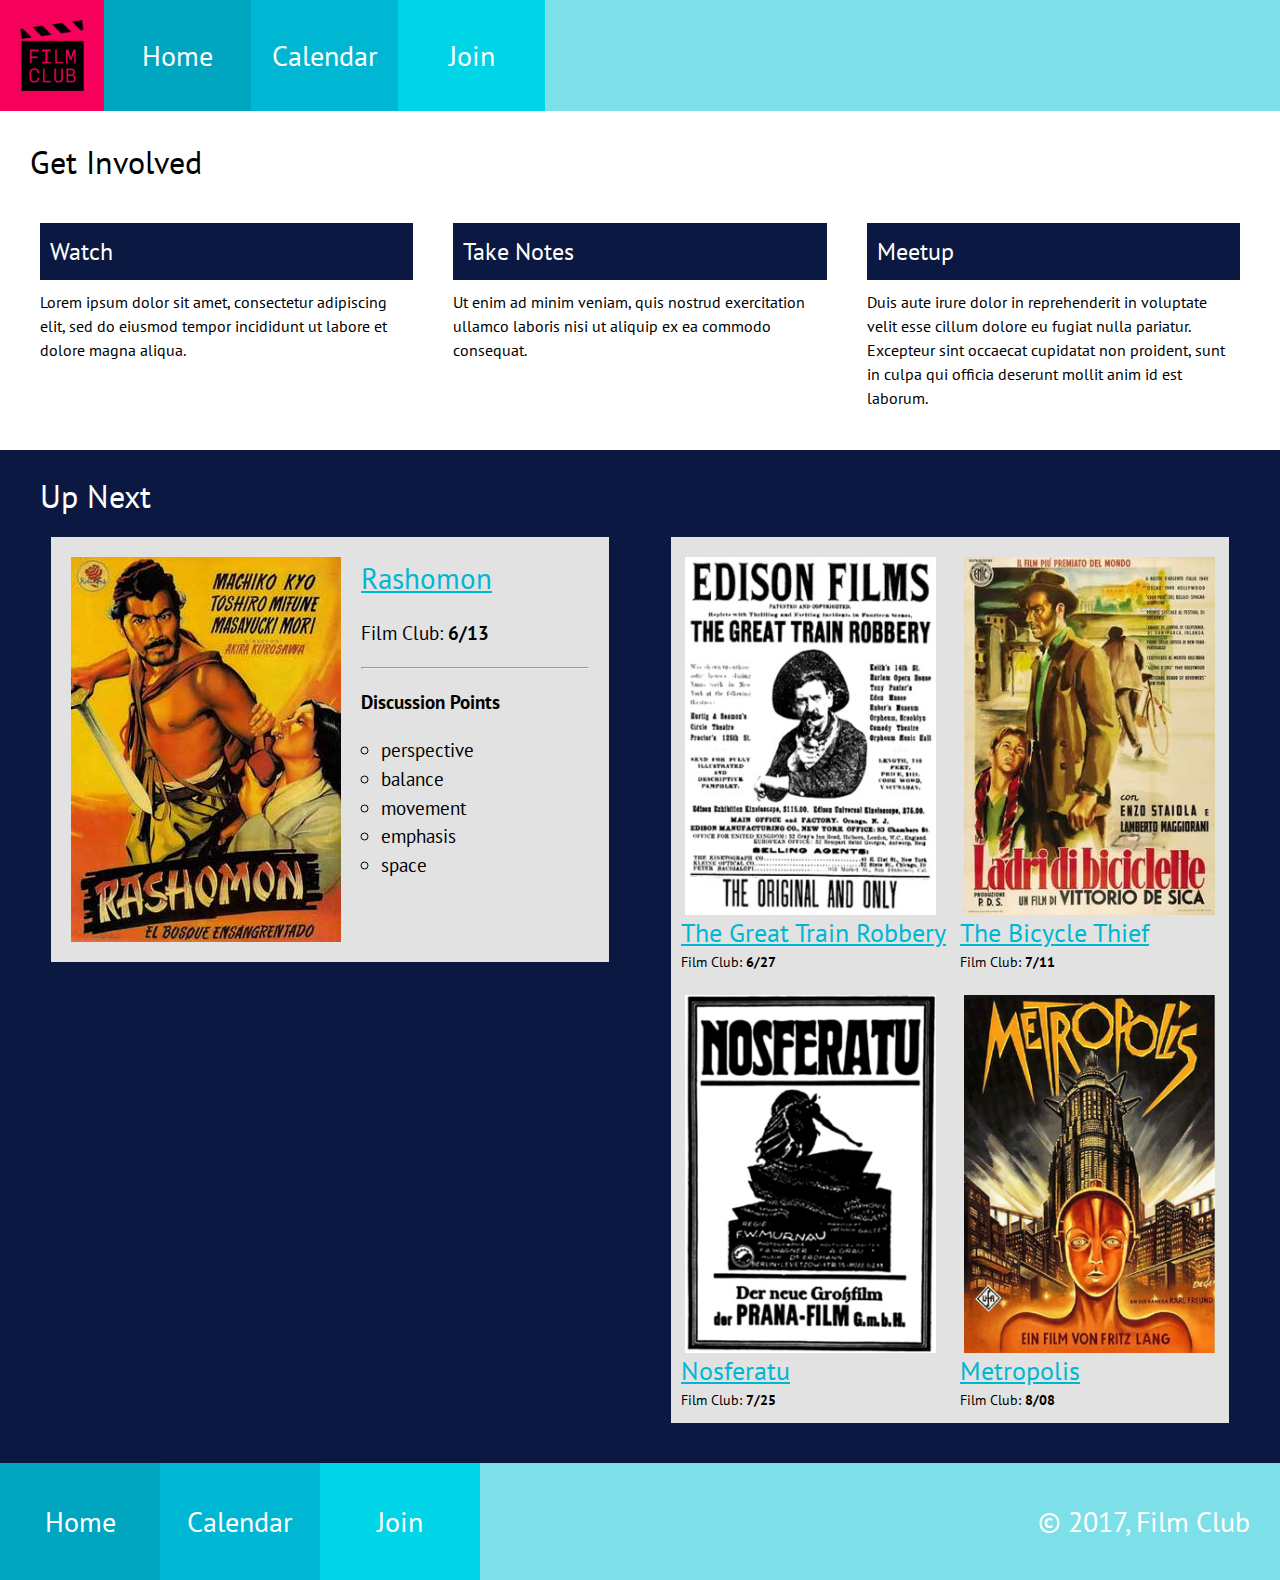
<file: index.html>
<!DOCTYPE html>
<html>

<head>
  <meta charset="utf-8">
  <title>Film Club</title>
  <link rel="stylesheet" href="css/main.css" />
  <link href="https://fonts.googleapis.com/css?family=PT+Sans:400,700" rel="stylesheet">
</head>

<body>
  <!-- text: #0B1942
    inline link: #00B7D3
    h2 background: #0B1942
    h2 color: #FFFFFF
    logo background: #F5005B
    navigation background: #7DDFE8
    navigation link color: #FFFFFF
    "Home" nav link background: #00A5BF
    "Calendar" nav link background: #00B7D3
    "Join" nav link background: #00D5E7
    "Up Next" background: #0B1942
    "Up Next" card background #E2E2E2
    calendar background and treatments: #0B1942
    calendar highlighted day: #F5005B
    button background: #F5005B
    copyright text: #FFFFFF -->
  <div class="navbar" id="top-menu">
    <img src="images/filmclub.png" id="nav-icon" alt="Film Club Icon" />
    <div class="nav-menu">
      <a class="nav-item" href="index.html">
        <p>Home</p>
      </a>
      <a class="nav-item" href="calendar/index.html">
        <p>Calendar</p>
      </a>
      <a class="nav-item" href="join/index.html">
        <p>Join</p>
      </a>
      <div class="empty-bar">

      </div>
    </div>
  </div>
  <div class="part-1">
    <div class="part-1-head">
      <p>
        Get Involved
      </p>
    </div>
    <section class="part-1-body">
      <div class="sec-wrap">
        <div class="section-subhead" id="sub1">
          <p>Watch</p>
        </div>
        <article>
          Lorem ipsum dolor sit amet, consectetur adipiscing elit, sed do eiusmod tempor incididunt ut labore et dolore magna aliqua.
        </article>
      </div>
      <div class="sec-wrap">
        <div class="section-subhead">
          <p>Take Notes</p>
        </div>
        <article>
          Ut enim ad minim veniam, quis nostrud exercitation ullamco laboris nisi ut aliquip ex ea commodo consequat.
        </article>
      </div>
      <div class="sec-wrap">
        <div class="section-subhead">
          <p>Meetup</p>
        </div>
        <article>
          Duis aute irure dolor in reprehenderit in voluptate velit esse cillum dolore eu fugiat nulla pariatur. Excepteur sint occaecat cupidatat non proident, sunt in culpa qui officia deserunt mollit anim id est laborum.
        </article>
      </div>
    </section>
  </div>
  <div class="part-2">
    <section class="part-2-body">
      <div class="section-subhead" id="sub2">
        <p>Up Next</p>
      </div>
      <div class="part-2-wrap">
        <div class="spotlight">
          <img src="images/rashomon-poster.jpg" alt="Rashomon" id="rashomon" />
          <div class="spot-section">
            <a href="https://www.youtube.com/watch?v=7QTrx3YNz7A&t=8s">Rashomon</a>
            <p>
              Film Club: <b>6/13</b>
            </p>
            <hr />
            <p>
              <b>Discussion Points</b>
            </p>
            <ul class="discuss">
              <li>perspective</li>
              <li>balance</li>
              <li>movement</li>
              <li>emphasis</li>
              <li>space</li>
            </ul>
          </div>
        </div>
        <div class="next-grid">
          <div class="grid-item">

            <img src="images/great-train-poster.jpg" alt="The Great Train Robbery" id="train" />
            <a href="https://www.youtube.com/watch?v=zuto7qWrplc">The Great Train Robbery</a>
            <p>Film Club: <b>6/27</b></p>
          </div>
          <div class="grid-item">

            <img src="images/bicycle-thief-poster.jpg" alt="The Bicycle Thief" id="bike" />
            <a href="https://www.youtube.com/watch?v=H3jnzXX9mXs">The Bicycle Thief</a>
            <p>Film Club: <b>7/11</b></p>
          </div>
          <div class="grid-item">

            <img src="images/nosferatu-poster.jpg" alt="Nosferatu" id="nosferatu" />
            <a href="https://www.youtube.com/watch?v=FC6jFoYm3xs">Nosferatu</a>
            <p>Film Club: <b>7/25</b></p>
          </div>
          <div class="grid-item">

            <img src="images/metropolis-poster.jpg" alt="Metropolis" id="metro" />
            <a href="https://www.youtube.com/watch?v=FC6jFoYm3xs">Metropolis</a>
            <p>Film Club: <b>8/08</b></p>
          </div>
        </div>
      </div>
  </div>
  </section>

</body>
<div class="foot">
  <div class="navbar" id="bot-menu">
    <div class="nav-menu">
      <a class="nav-item" href="index.html">
        <p>Home</p>
      </a>
      <a class="nav-item" href="calendar/index.html">
        <p>Calendar</p>
      </a>
      <a class="nav-item" href="join/index.html">
        <p>Join</p>
      </a>
      <div class="copy">
        <p>&copy 2017, Film Club</p>
      </div>
    </div>
  </div>
</div>

</html>
</file>
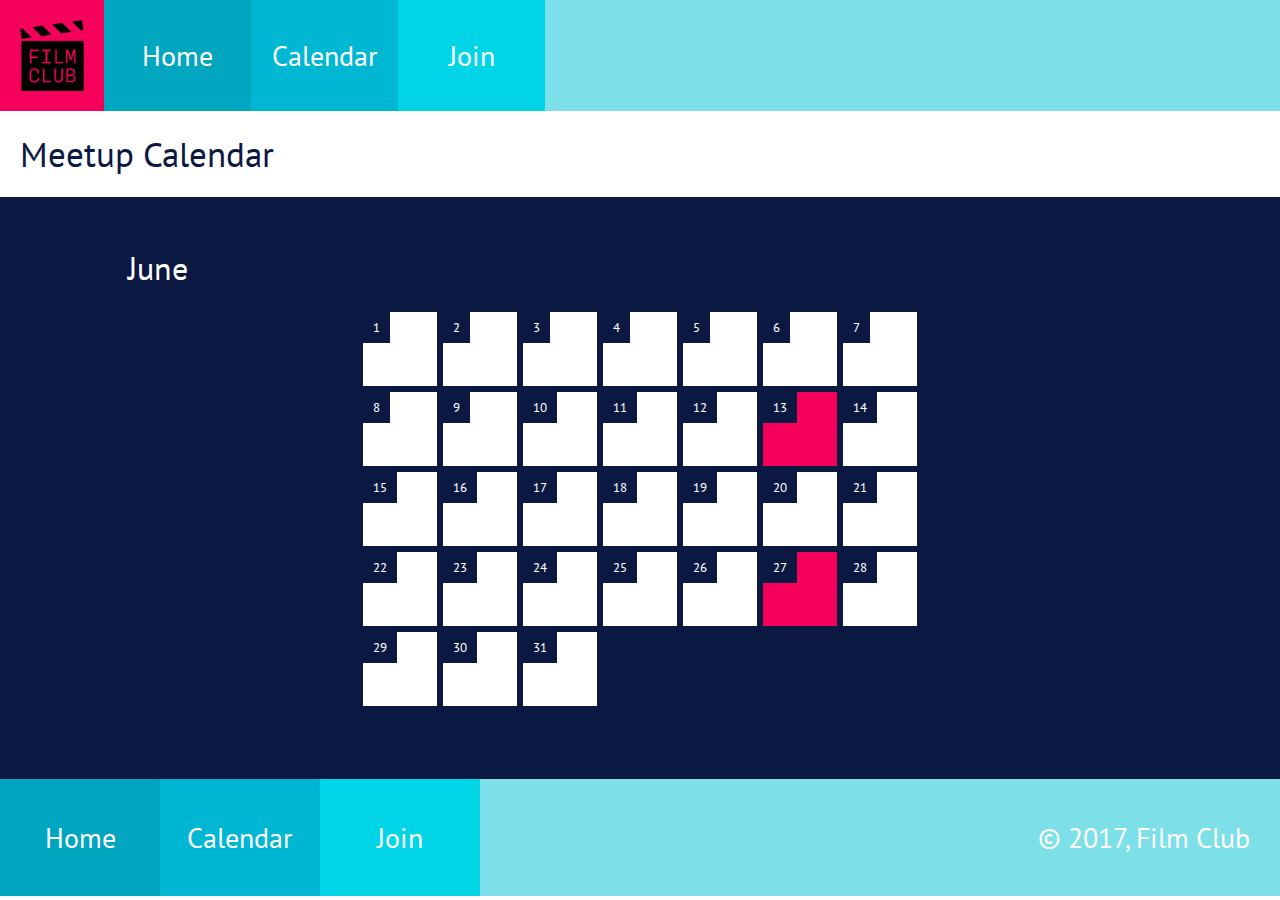
<file: calendar/index.html>
<!DOCTYPE html>
<html>

<head>
  <meta charset="utf-8">
  <title>Film Club - Calendar</title>
  <link rel="stylesheet" href="../css/main.css" />
  <link href="https://fonts.googleapis.com/css?family=PT+Sans:400,700" rel="stylesheet">
</head>

<body>
  <!-- text: #0B1942
    inline link: #00B7D3
    h2 background: #0B1942
    h2 color: #FFFFFF
    logo background: #F5005B
    navigation background: #7DDFE8
    navigation link color: #FFFFFF
    "Home" nav link background: #00A5BF
    "Calendar" nav link background: #00B7D3
    "Join" nav link background: #00D5E7
    "Up Next" background: #0B1942
    "Up Next" card background #E2E2E2
    calendar background and treatments: #0B1942
    calendar highlighted day: #F5005B
    button background: #F5005B
    copyright text: #FFFFFF -->
  <div class="navbar" id="top-menu">
    <img src="../images/filmclub.png" id="nav-icon" />
    <div class="nav-menu">
      <a class="nav-item" href="../index.html">
        <p>Home</p>
      </a>
      <a class="nav-item" href="../calendar/index.html">
        <p>Calendar</p>
      </a>
      <a class="nav-item" href="../join/index.html">
        <p>Join</p>
      </a>
      <div class="empty-bar">

      </div>
    </div>
  </div>
  <header class="c-header">
    Meetup Calendar
  </header>
  <div class="calendar">
    <header>June</header>

    <div class="month">
      <div class="week">
        <div class="day">
          <p>1</p>
        </div>
        <div class="day">
          <p>2</p>
        </div>
        <div class="day">
          <p>3</p>
        </div>
        <div class="day">
          <p>4</p>
        </div>
        <div class="day">
          <p>5</p>
        </div>
        <div class="day">
          <p>6</p>
        </div>
        <div class="day">
          <p>7</p>
        </div>

      </div>
      <div class="week">
        <div class="day">
          <p>8</p>
        </div>
        <div class="day">
          <p>9</p>
        </div>
        <div class="day">
          <p>10</p>
        </div>
        <div class="day">
          <p>11</p>
        </div>
        <div class="day">
          <p>12</p>
        </div>
        <div class="day red">
          <p>13</p>
        </div>
        <div class="day">
          <p>14</p>
        </div>
      </div>
      <div class="week">
        <div class="day">
          <p>15</p>
        </div>
        <div class="day">
          <p>16</p>
        </div>
        <div class="day">
          <p>17</p>
        </div>
        <div class="day">
          <p>18</p>
        </div>
        <div class="day">
          <p>19</p>
        </div>
        <div class="day">
          <p>20</p>
        </div>
        <div class="day">
          <p>21</p>
        </div>
      </div>
      <div class="week">
        <div class="day">
          <p>22</p>
        </div>
        <div class="day">
          <p>23</p>
        </div>
        <div class="day">
          <p>24</p>
        </div>
        <div class="day">
          <p>25</p>
        </div>
        <div class="day">
          <p>26</p>
        </div>
        <div class="day red">
          <p>27</p>
        </div>
        <div class="day">
          <p>28</p>
        </div>
      </div>
      <div class="week" id="week5">
        <div class="day">
          <p>29</p>
        </div>
        <div class="day">
          <p>30</p>
        </div>
        <div class="day">
          <p>31</p>
        </div>
      </div>
    </div>
  </div>

</body>
<div class="foot">
  <div class="navbar" id="bot-menu">
    <div class="nav-menu">
      <a class="nav-item" href="../index.html">
        <p>Home</p>
      </a>
      <a class="nav-item" href="../calendar/index.html">
        <p>Calendar</p>
      </a>
      <a class="nav-item" href="../join/index.html">
        <p>Join</p>
      </a>
      <div class="copy">
        <p>&copy 2017, Film Club</p>
      </div>
    </div>
  </div>
</div>

</html>
</file>
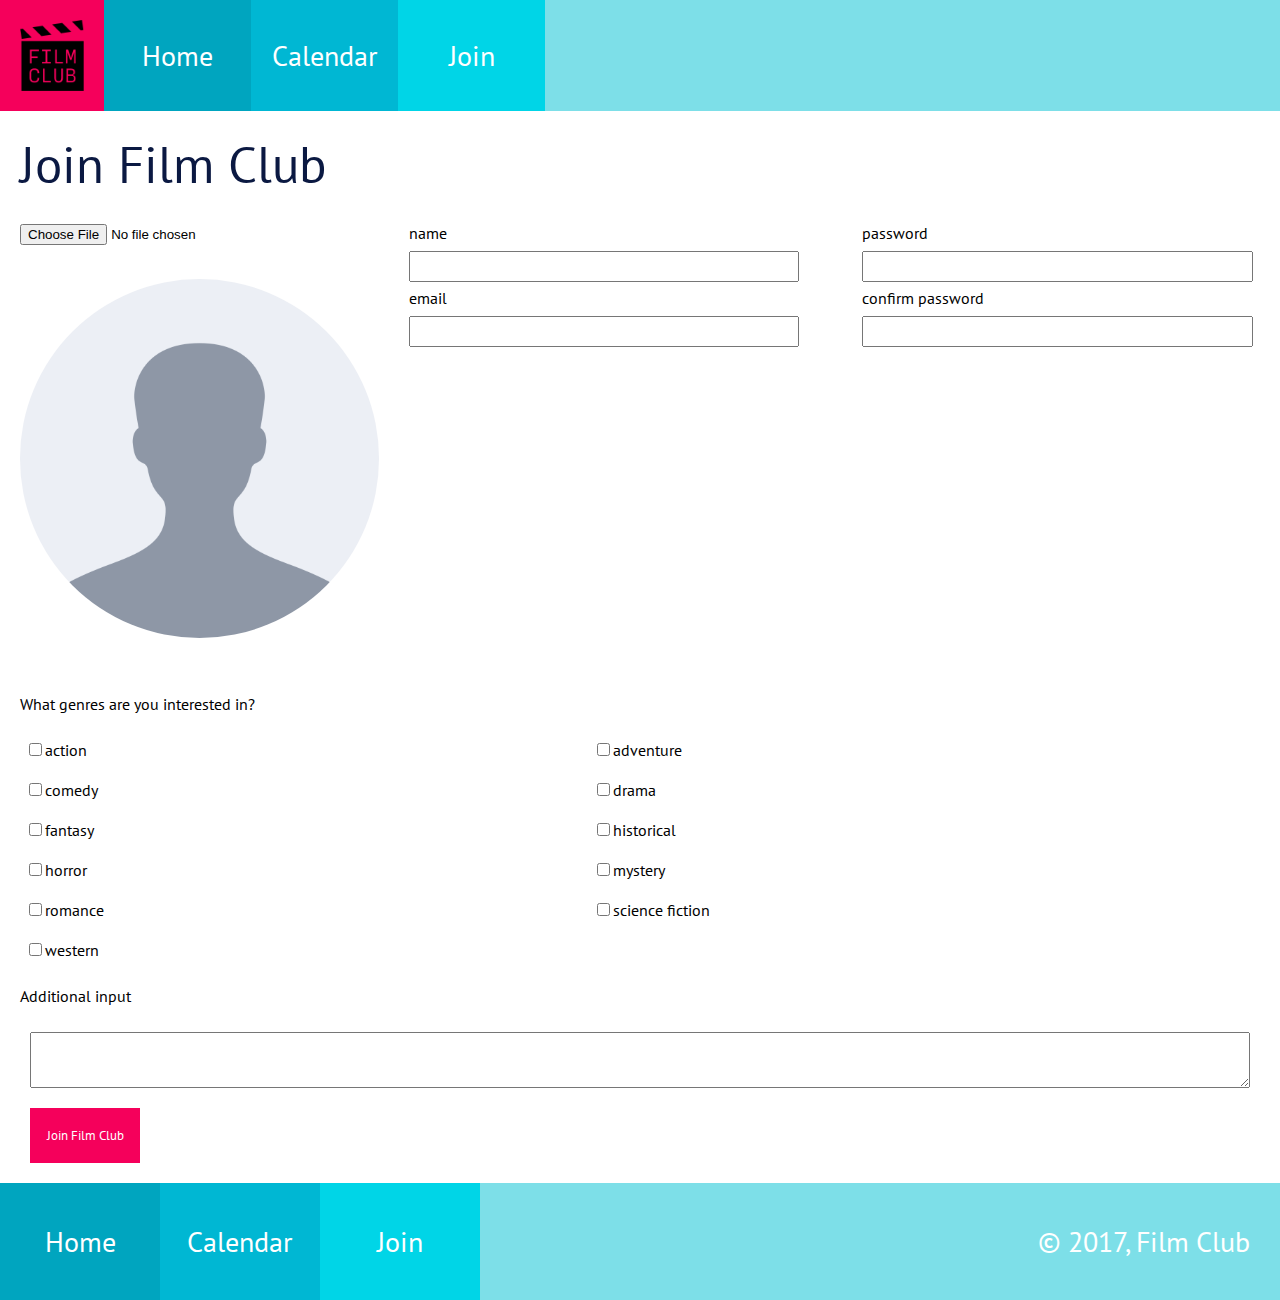
<file: join/index.html>
<!DOCTYPE html>
<html>

<head>
  <meta charset="utf-8">
  <title>Film Club - Join</title>
  <link rel="stylesheet" href="../css/main.css" />
  <link href="https://fonts.googleapis.com/css?family=PT+Sans:400,700" rel="stylesheet">
</head>

<body>
  <!-- text: #0B1942
    inline link: #00B7D3
    h2 background: #0B1942
    h2 color: #FFFFFF
    logo background: #F5005B
    navigation background: #7DDFE8
    navigation link color: #FFFFFF
    "Home" nav link background: #00A5BF
    "Calendar" nav link background: #00B7D3
    "Join" nav link background: #00D5E7
    "Up Next" background: #0B1942
    "Up Next" card background #E2E2E2
    calendar background and treatments: #0B1942
    calendar highlighted day: #F5005B
    button background: #F5005B
    copyright text: #FFFFFF -->
  <div class="navbar" id="top-menu">
    <img src="../images/filmclub.png" id="nav-icon" />
    <div class="nav-menu">
      <a class="nav-item" href="../index.html">
        <p>Home</p>
      </a>
      <a class="nav-item" href="../calendar/index.html">
        <p>Calendar</p>
      </a>
      <a class="nav-item" href="../join/index.html">
        <p>Join</p>
      </a>
      <div class="empty-bar">

      </div>
    </div>
  </div>
  <header class="join-header">
    Join Film Club
  </header>

  <form action="foo.bar" method="POST" id="form">
    <div class="pro-wrap">
      <div class="pro-item"><input type="file" name="profilepic" />
        <img src="../images/profile-placeholder.png" alt="Placeholder Profile Pic" id="placeholder" /></div>
      <div class="pro-item" id="pro-text">
        <div class="text-wrap"><label for="name">name</label>
          <input type="text" id="name" name="name" /><br>
          <label for="email">email</label>
          <input type="email" id="email" name="email" /><br></div>
        <div class="text-wrap"> <label for="pwd">password</label>
          <input type="password" id="pwd" name="pwd" /><br>
          <label for="confirm">confirm password</label>
          <input type="password" id="confirm" name="confirm" /><br></div>
      </div>
    </div>

    <p>What genres are you interested in?</p>
    <div class="check-wrap">
      <div class="check">
        <input type="checkbox" name="genre" value="action" id="action"><label for="action">action</label>
      </div>
      <div class="check"><input type="checkbox" name="genre" value="adventure" id="adventure"><label for="adventure">adventure</label>
      </div>
      <div class="check"><input type="checkbox" name="genre" value="comedy" id="comedy"><label for="comedy">comedy</label>
      </div>
      <div class="check"><input type="checkbox" name="genre" value="drama" id="drama"><label for="drama">drama</label>
      </div>
      <div class="check"><input type="checkbox" name="genre" value="fantasy" id="fantasy"><label for="fantasy">fantasy</label>
      </div>
      <div class="check"><input type="checkbox" name="genre" value="historical" id="historical"><label for="historical">historical</label>
      </div>
      <div class="check"><input type="checkbox" name="genre" value="horror" id="horror"><label for="horror">horror</label>
      </div>
      <div class="check"><input type="checkbox" name="genre" value="mystery" id="mystery"><label for="mystery">mystery</label>
      </div>
      <div class="check"><input type="checkbox" name="genre" value="romance" id="romance"><label for="romance">romance</label>
      </div>
      <div class="check"><input type="checkbox" name="genre" value="science fiction" id="sciencefiction"><label for="sciencefiction">science fiction</label>
      </div>
      <div class="check"><input type="checkbox" name="genre" value="western" id="western"><label for="western">western</label>
      </div>
    </div>
    <p>Additional input</p>
    <textarea name="additional" form="form"></textarea>

    <button type="submit">Join Film Club</button>





  </form>


</body>
<div class="foot">
  <div class="navbar" id="bot-menu">
    <div class="nav-menu">
      <a class="nav-item" href="../index.html">
        <p>Home</p>
      </a>
      <a class="nav-item" href="../calendar/index.html">
        <p>Calendar</p>
      </a>
      <a class="nav-item" href="../join/index.html">
        <p>Join</p>
      </a>
      <div class="copy">
        <p>&copy 2017, Film Club</p>
      </div>
    </div>
  </div>
</div>

</html>
</file>
<file: css/main.css>
body {
  font-family: PT Sans;
  margin: 0;
}

ul {
  padding: 0 20px;
}

a {
  cursor: pointer;
}

label {
  cursor: pointer;
}

body>header {
  font-size: 2.2em;
  color: #0B1942;
  padding: 50px;
  vertical-align: middle;
}

.navbar {
  display: flex;
  flex-flow: row nowrap;
}

#nav-icon {
  width: 20%;
  height: 20%;
  padding: 20px;
  background-color: #F5005B;
}

.nav-menu {
  display: flex;
  flex-flow: column nowrap;
  text-align: center;
  width: 100%;
}

.nav-item {
  display: flex;
  justify-content: center;
  align-items: center;
  flex-basis: 33.3%;
  width: 100%;
  background-color: #00A5BF;
  font-size: 3.5vw;
  position: relative;
  text-decoration: none;
  color: white;
  vertical-align: middle;
}

.nav-item p {
  margin: 0;
}

.nav-menu :nth-child(2) {
  background-color: #00B7D3;
}

.nav-menu :nth-child(3) {
  background-color: #00D5E7;
}

.part-1 {
  padding: 20px;
}

.part-1-head p {
  font-size: 2em;
  margin: 0;
  padding: 10px;
}

.part-1-body {
  line-height: 1.5;
}

.section-subhead {
  background-color: #0B1942;
  color: white;
  font-size: 2em;
}

.section-subhead p {
  padding: 10px;
  margin: 15px 0;
}

#sub2 {
  font-size: 2em;
  margin: 0;
  padding: 0 30px;
  padding-top: 5px;
}

.part-2 {
  background-color: #0B1942;
  padding-bottom: 20px;
}

.spotlight {
  width: 90%;
  margin: 0 auto;
  display: flex;
  flex-flow: row nowrap;
  background-color: #E2E2E2;
  justify-content: space-around;
  align-items: center;
}

.spotlight img {
  width: 50%;
  padding: 20px;
  padding-right: 0;
  height: auto;
}

.spot-section {
  margin: 0 auto;
  line-height: 1.5;
}

.spot-section a {
  font-size: 1.5em;
  color: #00B7D3;
}

.spot-section ul {
  list-style-type: circle;
  left: 0;
}

.next-grid {
  display: flex;
  flex-flow: row wrap;
  align-items: center;
  justify-content: space-between;
  background-color: #E2E2E2;
  width: 90%;
  margin: 0 auto;
  margin-top: 20px;
  padding-bottom: 10px;
}

.grid-item {
  display: flex;
  flex-flow: column wrap;
  justify-content: space-around;
  width: 50%;
  line-height: 1;
}

.grid-item a {
  color: #00B7D3;
}

.grid-item a, .grid-item p {
  margin-left: 10px;
  padding: 5px 0;
  font-size: .9em;
}

.grid-item p {
  margin: 0;
  margin-left: 10px;
}

.grid-item img {
  width: 90%;
  margin: 0 auto;
  margin-top: 20px;
  height: auto;
}

.calendar {
  background-color: #0B1942;
  padding: 50px 0;
}

.calendar header {
  font-size: 2em;
  font-family: PT Sans;
  color: white;
  margin-left: 10vw;
}

.week {
  display: flex;
}

.day {
  position: relative;
  flex-grow: 1;
  flex-shrink: 1;
  flex-basis: 0;
  border: 3px solid #0B1942;
  margin: 0;
}

.month {
  max-width: 560px;
  margin: 20px auto;
  height: 120%;
}

.month p {
  margin: 0;
  position: absolute;
  top: 0;
  left: 0;
  font-size: .8em;
  font-family: PT Sans;
  color: white;
  background-color: #0B1942;
  width: fit-content;
  padding: 7px 10px;
}

.week {
  height: 80px;
}

#week5 {
  display: flex;
  flex-flow: row nowrap;
  justify-content: flex-start;
}

#week5 .day {
  flex-grow: 0;
  flex-basis: 13.24%;
}

.day {
  color: #F98909;
  background-color: white;
}

.red {
  background-color: #F5005B;
}

.join-header {
  font-size: 8vw;
  padding: 20px;
}

form {
  display: flex;
  flex-flow: column nowrap;
  padding: 0 20px;
}

input[type="text"], input[type="email"], input[type="password"] {
  width: 98.7%;
  height: 25px;
}

input[type="checkbox"] {
  cursor: pointer;
}

textarea {
  height: 50px;
  margin: 10px;
}

.check {
  margin: 10px 5px;
  cursor: pointer;
}

button {
  cursor: pointer;
}

button {
  text-align: center;
  font-size: .8em;
  width: 110px;
  height: 55px;
  justify-content: flex-start;
  font-family: PT Sans;
  border: none;
  color: white;
  background-color: #F5005B;
  margin: 10px;
  margin-bottom: 20px;
}

#placeholder {
  border-radius: 50%;
  width: 100%;
  height: auto;
  margin: 30px auto;
}

.foot {
  display: flex;
  flex-flow: column nowrap;
}

#bot-menu {
  display: flex;
  flex-flow: column nowrap;
}

#bot-menu .nav-menu {
  height: 32vh;
}

#bot-menu .nav-item {
  flex-basis: 33.3%;
}

.copy {
  display: flex;
  justify-content: center;
  align-items: center;
  font-size: 3.5vw;
  color: white;
  /*height: 70px;*/
  background-color: #7DDFE8;
  flex-basis: 70%;
}

.copy p {
  margin: 0;
}


/*TABLET BREAKPOINT -- 545px*/

@media screen and (min-width: 545px) {
  .nav-menu {
    display: flex;
    flex-flow: row nowrap;
    text-align: center;
    width: 100%;
  }
  #nav-icon {
    width: 10%;
    height: 10%;
    padding: 20px;
    background-color: #F5005B;
  }
  .nav-item {
    display: flex;
    justify-content: center;
    align-items: center;
    flex-basis: 33.3%;
    width: 100%;
    background-color: #00A5BF;
    font-size: 2.2vw;
    position: relative;
    text-decoration: none;
    color: white;
    vertical-align: middle;
  }
  .nav-item p {
    margin: 0;
  }
  .nav-menu :nth-child(2) {
    background-color: #00B7D3;
  }
  .nav-menu :nth-child(3) {
    background-color: #00D5E7;
  }
  .empty-bar {
    flex-basis: 100%;
    background-color: #7DDFE8;
  }
  .part-1-body {
    display: flex;
    flex-flow: row nowrap;
    justify-content: space-between;
  }
  .sec-wrap {
    flex-grow: 1;
    flex-basis: 30%;
    padding: 20px;
  }
  .section-subhead {
    font-size: 2.7vh;
  }
  .spotlight {
    justify-content: flex-start;
    align-items: flex-start;
  }
  .spot-section {
    margin: 0;
    padding: 20px;
    width: 100%;
  }
  .next-grid {
    flex-flow: row nowrap;
  }
  .grid-item a {
    font-size: 2vw;
  }
  .c-header {
    padding: 20px;
  }
  .join-header {
    font-size: 4vw;
    padding: 20px;
  }
  #placeholder {
    width: 100%;
    height: auto;
  }
  .pro-wrap {
    display: flex;
    flex-flow: row nowrap;
    justify-content: space-around;
  }
  .pro-item {
    flex-basis: 50%;
    line-height: 2;
  }
  #pro-text {
    padding-left: 20px;
  }
  .text-wrap {
    padding-bottom: 50px;
  }
  .check-wrap {
    display: flex;
    flex-flow: row wrap;
  }
  .check {
    flex-basis: 30%;
  }
  #bot-menu .nav-menu {
    height: 13vh;
  }
  #bot-menu .copy {
    font-size: 2.2vw;
    justify-content: flex-end;
    flex-basis: 100%;
  }
  #bot-menu .copy p {
    padding-right: 30px;
  }
}


/*DESKTOP BREAKPOINT -- 769px*/

@media screen and (min-width: 769px) {

  #nav-icon {
    width: 5%;
    height: 5%;
  }

  .nav-item, #bot-menu .nav-item {
    flex-basis: 20%;
  }

  .section-subhead p {
    margin: 10px 0;
  }
  .part-2-wrap {
    display: flex;
    flex-flow: row nowrap;
    align-items: flex-start;
    justify-content: space-around;
    padding: 0 20px 20px 20px;
  }
  .spotlight {
    flex-basis: 45%;
    margin: 0;
  }
  .spot-section {
    font-size: 1.5vw;
  }
  .next-grid {
    flex-basis: 45%;
    flex-flow: row wrap;
    margin: 0;
  }
  .grid-item {
    flex-basis: 50%;
  }
  #pro-text {
    flex-basis: 120%;
    display: flex;
    flex-flow: row wrap;
    justify-content: space-between;
  }
  .text-wrap {
    flex-basis: 45%;
    margin: 0 10px;
  }
  .check {
    flex-basis: 45%;
  }
}
</file>
